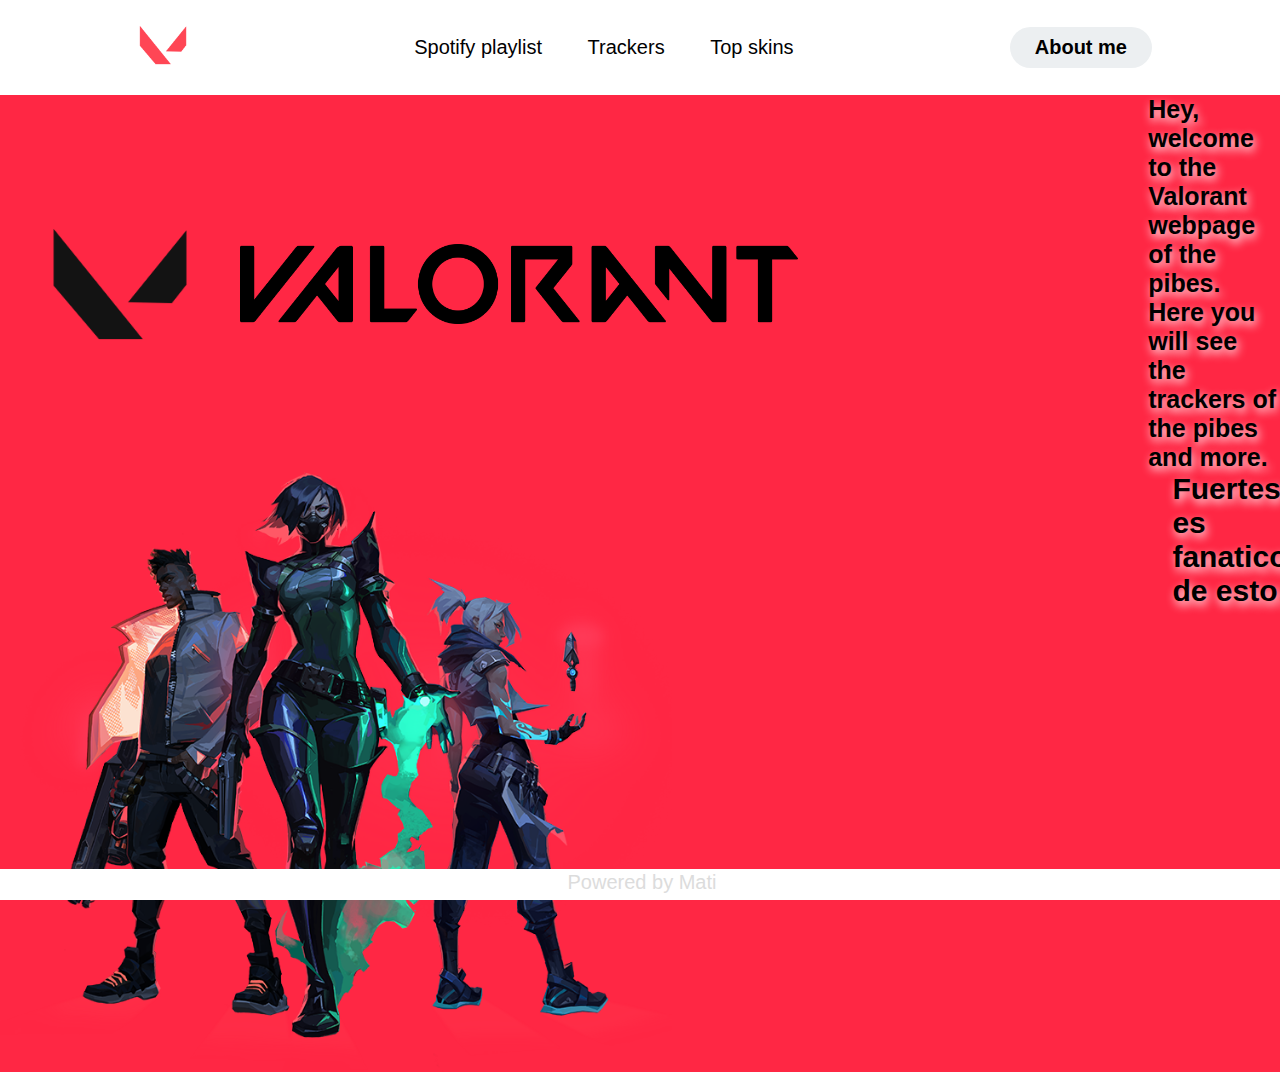
<file: Valo/test/html/index.html>
<!DOCTYPE html>
<html lang="en">
<head>
    <meta charset="UTF-8">
    <meta http-equiv="X-UA-Compatible" content="IE=edge">
    <meta name="viewport" content="width=device-width, initial-scale=1.0">
    <link rel="stylesheet" type="text/css" href="/Valo/test/css/style.css" />
    <title>El valo de los pibes</title>
</head>
<body>
    <header class="header">
        <div class="logo">
            <a target="_blank" href="https://playvalorant.com/es-mx/?gad=1&gclid=EAIaIQobChMIxMiHhvKa_wIVHivUAR3Gags0EAAYASAAEgKozPD_BwE&gclsrc=aw.ds"><img src="/Valo/test/img/valorant.png" alt="logo" /></a>
        </div>
        <nav>
            <ul class="nav-links">
                <li><a target="_blank" href="https://open.spotify.com/playlist/2jDURZupvXdZwrpCCNI8Dj">Spotify playlist</a></li>
                <li><a href="/Valo/test/html/Trackers.html">Trackers</a></li>
                <li><a href="/Valo/test/html/skins.html">Top skins</a></li>
            </ul>
        </nav>
        <a target="_blank" href="https://tracker.gg/valorant/profile/riot/Idc%20about%20u%20all%23100hs/overview" class="btn"><button>About me</button></a>
    </header>
    <div class="neon">
            <img id="logo" src="/Valo/test/img/valorant-logo-p.png" alt="logo" />
            <img src="/Valo/test/img/valorant-p.png" alt="valorant" />
            <h1>Hey, welcome to the Valorant webpage of the pibes. Here you will see the trackers of the pibes and more.</h1>
    </div>  
    
    <div class="agents">
            <img src="/Valo/test/img/agents.png" alt="agents" />
            <h2>Fuertes es fanatico de esto:</h2>
            <img id="uwu" src="/Valo/test/img/hannaowo.jpeg" alt="uwu" />
            
    </div>

    <footer class="ft">
        <a target="_blank" href="https://github.com/matiasminoo"><img class="github" src="/Valo/test/img/github.png" /></a>
        <p>Powered by Mati</p>
        <a target="_blank" href="https://www.instagram.com/_mmati.s/"><img class="github" src="/Valo/test/img/instagram.png" /></a>
    </footer>

</body>
</html>
</file>
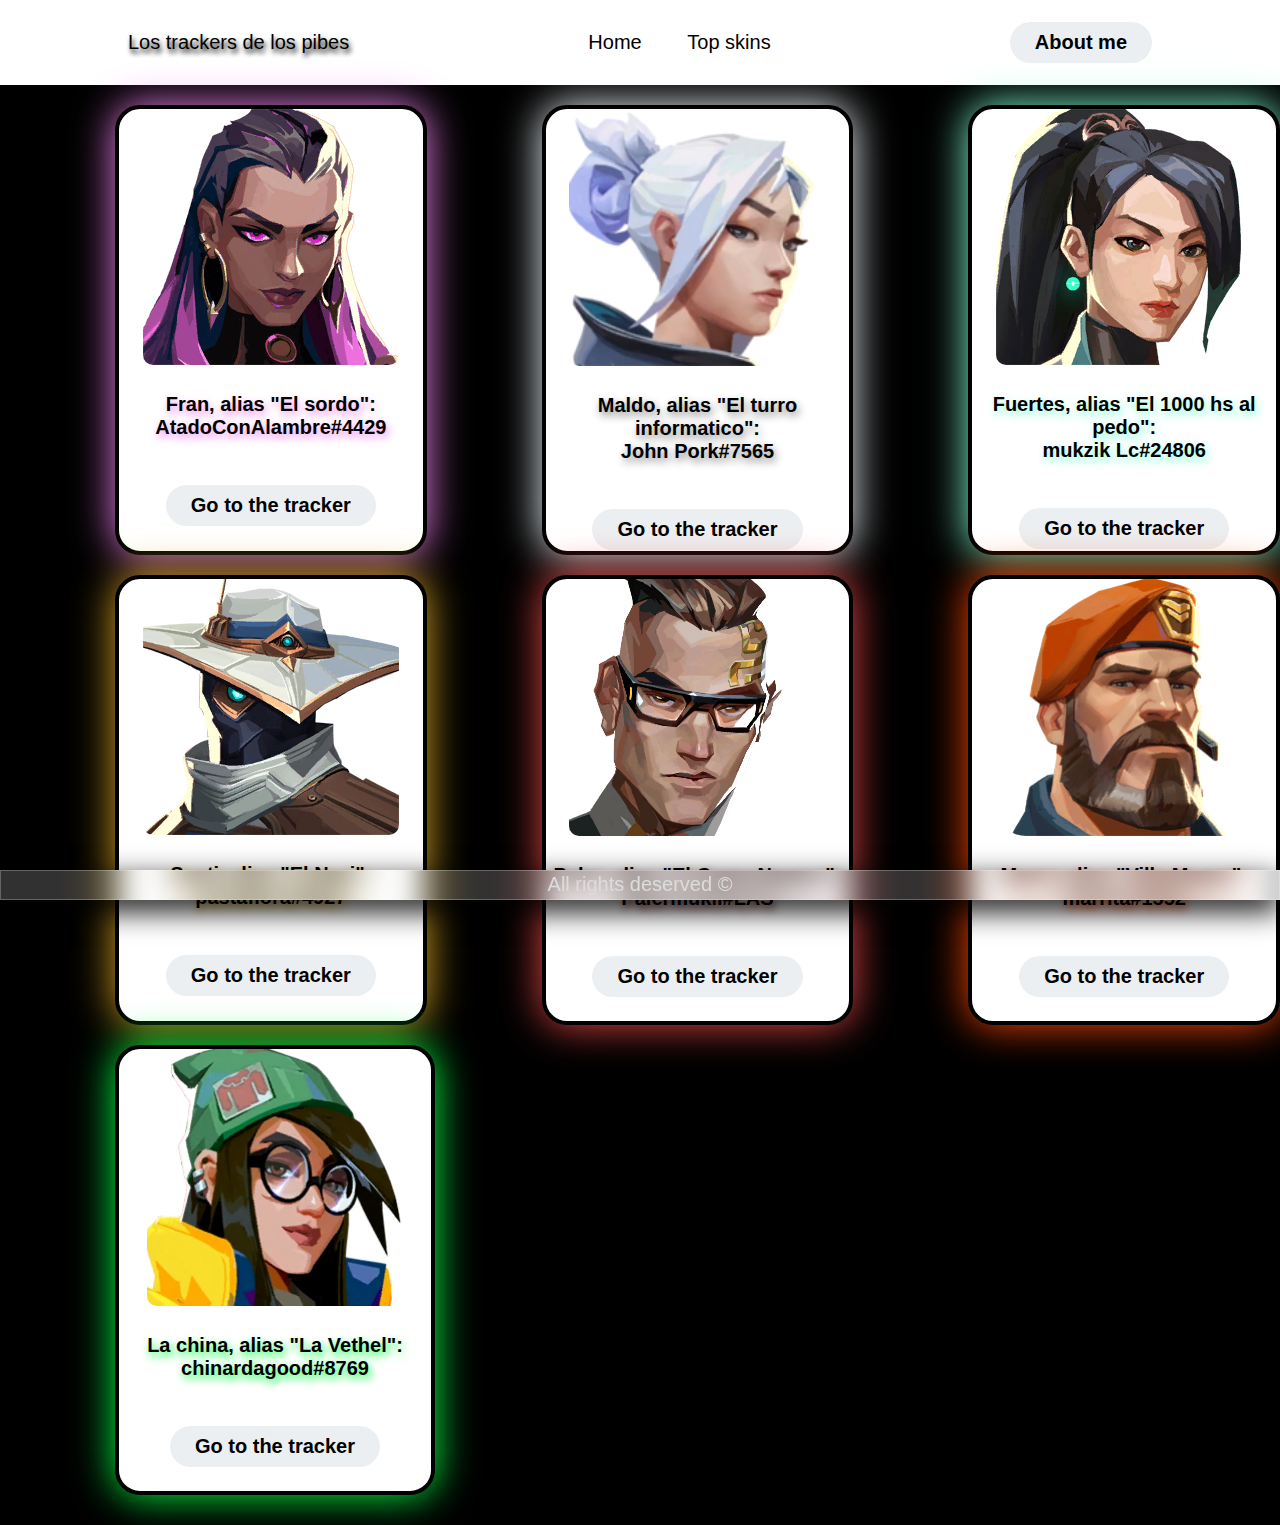
<file: Valo/test/html/Trackers.html>
<!DOCTYPE html>
<html lang="en">
<head>
    <meta charset="UTF-8">
    <meta http-equiv="X-UA-Compatible" content="IE=edge">
    <meta name="viewport" content="width=device-width, initial-scale=1.0">
    <title>Trackers de los pibes</title>
    <link rel="stylesheet" type="text/css" href="/Valo/test/css/Trackers.css" />
</head>
<body>
    <header class="header">
        <div class="idk">
            <p>Los trackers de los pibes</p>
        </div>
        <nav class="title">
            <ul class="nav-links">
                <li><a href="/Valo/test/html/index.html">Home</a></li>
                <li><a href="/Valo/test/html/skins.html">Top skins</a></li>
            </ul>
        </nav>
        <a target="_blank" href="https://tracker.gg/valorant/profile/riot/Idc%20about%20u%20all%23100hs/overview" class="btn"><button>About me</button></a>
    </header>
<div class="cards">
    <div class="fran">
        <img src="/Valo/test/img/reyna.png" class="reyna"/>
        <br></br>
        <h2>Fran, alias "El sordo":</h2>
        <h2>AtadoConAlambre#4429</h2>
        <br></br>
        <a target="_blank" href="https://tracker.gg/valorant/profile/riot/AtadoConAlambre%234429/overview" ><button>Go to the tracker</button></a>
    </div>

    <div class="maldo">
        <img src="/Valo/test/img/jett.png" class="jett" />
        <br></br>
        <h2>Maldo, alias "El turro informatico":</h2>
        <h2>John Pork#7565</h2>
        <br></br>
        <a target="_blank" href="https://tracker.gg/valorant/profile/riot/John%20Pork%237565/overview" ><button>Go to the tracker</button></a>
    </div>

    <div class="fuertes">
        <img src="/Valo/test/img/sage.png" class="sage"/>
        <br></br>
        <h2>Fuertes, alias "El 1000 hs al pedo":</h2>
        <h2>mukzik Lc#24806</h2>
        <br></br>
        <a target="_blank" href="https://tracker.gg/valorant/profile/riot/mukzik%20Lc%2324806/overview" ><button>Go to the tracker</button></a>
    </div>
</div>

<div class="cards">
    <div class="santi">
        <img src="/Valo/test/img/cypher.png" class="cypher" />
        <br></br>
        <h2>Santi, alias "El Nazi":</h2>
        <h2>pastaflora#4927</h2>
        <br></br>
        <a target="_blank" href="https://tracker.gg/valorant/profile/riot/pastaflora%234927/overview" ><button>Go to the tracker</button></a>
    </div>

    <div class="paler">
        <img src="/Valo/test/img/chamber.png" class="chamber" />
        <br></br>
        <h2>Paler, alias "El Come Negras":</h2>
        <h2>Palermukii#LAS</h2>
        <br></br>
        <a target="_blank" href="https://tracker.gg/valorant/profile/riot/Palermukii%23LAS/overview" ><button>Go to the tracker</button></a>
    </div>

    <div class="marra">
        <img src="/Valo/test/img/brim.png" class="brim" />
        <br></br>
        <h2>Marra, alias "Villa Mugre":</h2>
        <h2>marrita#1552</h2>
        <br></br>
        <a target="_blank" href="https://tracker.gg/valorant/profile/riot/marrita%231552/overview" ><button>Go to the tracker</button></a>
    </div>
</div>

<div class="cards">
    <div class="china">
        <img src="/Valo/test/img/kj.png" class="kj" />
        <br></br>
        <h2>La china, alias "La Vethel":</h2>
        <h2>chinardagood#8769</h2>
        <br></br>
        <a target="_blank" href="https://tracker.gg/valorant/profile/riot/chinardagood%238769/overview" ><button>Go to the tracker</button></a>
    </div>
</div>

    <footer class="ft" id="ft">
        <a target="_blank" href="https://github.com/matiasminoo"><img class="github" src="/Valo/test/img/github.png" /></a>
        <p>All rights deserved ©</p>
        <a target="_blank" href="https://www.instagram.com/_mmati.s/"><img class="github" src="/Valo/test/img/instagram.png" /></a>
    </footer>
</body>
</html>
</file>
<file: Valo/test/css/style.css>
* {
    margin:0;
    padding: 0;
    font-size: 20px;
}

body {
    background-color: #ff0022d8;
    font-family: 'Gill Sans', 'Gill Sans MT', Calibri, 'Trebuchet MS', sans-serif;
    box-sizing: border-box;
}

.header {
    background-color: white ;
    display: flex;
    justify-content: space-between;
    align-items: center;
    height: 85px;
    padding: 5px 10%;
}

.header .logo img{
    height: 70px;
    width: auto;
    transition: all 0.3s;
}

.header .logo img:hover {
    transform: scale(1.3);
    cursor: pointer;
}

.header .nav-links {
    list-style: none;
}

.header .nav-links li {
    display: inline-block;
    padding: 0px 20px;
    transition: all 0.3s;
}

.header .nav-links li:hover {
    transform: scale(1.1);
}

.header .nav-links a{
    font-size: 700;
    color: #010102;
    text-decoration: none;
}

.header .nav-links li a:hover {
    color: #ff0000d8;
}

.header .btn button {
    font-weight: 700;
    color: black;
    background-color: #eceff1;
    padding: 9px 25px;
    border: none;
    border-radius: 50px;
    /* margin-left: -230px; */
    transition: all 0.3s;
}

.header .btn button:hover {
    background-color: aliceblue;
    color: #ff0000d8;
    transform: scale(1.1);
    cursor: pointer;
}

.neon {
    display: flex;
    align-items: center;
}

.neon h1 {
    text-shadow: 2px 4px 10px white;
    margin-left: 350px;
    font-size: 25px;
}

#logo {
    height: 200px;
}

.neon img {
    height: 80px;
    margin-left: 20px;
}

.agents {
    display: flex;
}

.agents h1 {
    text-shadow: 2px 4px 10px skyblue;
    margin-left: 350px;
    font-size: 25px;
}

.agents h2 {
    font-size: 30px;
    text-shadow: 2px 4px 10px white;
    margin-left: 500px;
}

#uwu {
    height: 400px;
    /* margin-left: 500px; */
    border-radius: 500px;
    border: 2px solid white;
}

.agents img {
    height: 600px;
}

.ft {
    display: flex;
    position: fixed;
    bottom: 0px;
    padding: 2px;
    background-color: white;
    width: 100%;
    height: 3%;
    text-align: center;
    justify-content: space-between;
    z-index: 1;
}

.ft p {
    color: gainsboro;
    justify-content: center;
}


.github {
    margin: 0px -220px 0px; 
    position: relative;
    width: 40%;
    height: 100%;
    text-align: center;
    justify-content: center;
    transition: all 0.3s;
}

.github:hover {
    transform: scale(1.2);

}
</file>
<file: Valo/test/css/Trackers.css>
*{
    margin: 0;
    padding: 0;
    box-sizing: border-box;
    font-size: 20px;
    font-family: 'Gill Sans', 'Gill Sans MT', Calibri, 'Trebuchet MS', sans-serif;
}

body {
    /* background-color: #ff0022d8; */
    background-color: #000;
    font-size: 20px;
    font-family: 'Gill Sans', 'Gill Sans MT', Calibri, 'Trebuchet MS', sans-serif;
}

.header {
    background-color: white ;
    display: flex;
    justify-content: space-between;
    align-items: center;
    height: 85px;
    padding: 5px 10%;
}

.idk {
    text-shadow: 2px 4px 5px #000;
}

.header .nav-links {
    list-style: none;
}

.header .nav-links li {
    display: inline-block;
    padding: 0px 20px;
    transition: all 0.3s;
}

.header .nav-links li:hover {
    transform: scale(1.1);
}

.header .nav-links a{
    font-size: 700;
    color: #010102;
    text-decoration: none;
}

.header .nav-links li a:hover {
    color: #000;
}

.header a button {
    font-weight: 700;
    color: black;
    background-color: #eceff1;
    padding: 9px 25px;
    border: none;
    border-radius: 50px;
    transition: all 0.3s;
}

.header a button:hover {
    background-color: aliceblue;
    /* color: #ff0000d8; */
    transform: scale(1.1);
    cursor: pointer;
}

.cards {
    display: flex;
}

.fran {
    position: relative;
    background-color: white;
    border: 4px solid black;
    border-radius: 25px;
    text-align: center;
    justify-content: center;
    margin-top: 20px;
    height: 450px;
    width: 25%;
    text-shadow: 2px 4px 8px violet;
    margin-left: 115px;
    box-shadow: 0px 0px 40px violet;
}

.fran:hover {
    box-shadow: 0px 0px 100px violet;
}

.cards .fran a button{
    font-weight: 700;
    color: black;
    background-color: #eceff1;
    padding: 9px 25px;
    border: none;
    border-radius: 50px;
    transition: all 0.3s;
}

.cards .fran a button:hover {
    background-color: aliceblue;
    color: violet;
    transform: scale(1.1);
    cursor: pointer;
}

.reyna {
    transition: all 0.3s;
    border-radius: 10px; 
}

.reyna:hover {
    transform: scale(1.1);

}

.maldo {
    position: relative;
    background-color: white;
    border: 4px solid black;
    border-radius: 25px;
    text-align: center;
    justify-content: center;
    margin-top: 20px;
    height: 450px;
    width: 25%;
    text-shadow: 2px 4px 8px gray;
    margin-left: 115px;
    box-shadow: 0px 0px 40px aliceblue;
}

.maldo:hover {
    box-shadow: 0px 0px 100px aliceblue;
}

.cards .maldo a button{
    font-weight: 700;
    color: black;
    background-color: #eceff1;
    padding: 9px 25px;
    border: none;
    border-radius: 50px;
    transition: all 0.3s;
}

.cards .maldo a button:hover {
    background-color: aliceblue;
    color: gray;
    transform: scale(1.1);
    cursor: pointer;
}

.jett {
    height: 257px;
    transition: all 0.3s;
    border-radius: 10px; 
}

.jett:hover {
    transform: scale(1.1);
}

.fuertes {
    position: relative;
    background-color: white;
    border: 4px solid black;
    border-radius: 25px;
    text-align: center;
    justify-content: center;
    margin-top: 20px;
    height: 450px;
    width: 25%;
    text-shadow: 2px 4px 8px aquamarine;
    margin-left: 115px;
    box-shadow: 0px 0px 40px aquamarine;
}

.fuertes:hover {
    box-shadow: 0px 0px 100px rgb(0, 255, 179);
}

.cards .fuertes a button{
    font-weight: 700;
    color: black;
    background-color: #eceff1;
    padding: 9px 25px;
    border: none;
    border-radius: 50px;
    transition: all 0.3s;
}

.cards .fuertes a button:hover {
    background-color: aliceblue;
    color: aquamarine;
    transform: scale(1.1);
    cursor: pointer;
}

.sage {
    transition: all 0.3s;
    border-radius: 10px; 
}

.sage:hover {
    transform: scale(1.1);
}

.santi {
    position: relative;
    background-color: white;
    border: 4px solid black;
    border-radius: 25px;
    text-align: center;
    justify-content: center;
    margin-top: 20px;
    height: 450px;
    width: 25%;
    text-shadow: 2px 4px 8px goldenrod;
    margin-left: 115px;
    box-shadow: 0px 0px 40px goldenrod;
}

.santi:hover {
    box-shadow: 0px 0px 100px goldenrod;
}

.cards .santi a button{
    font-weight: 700;
    color: black;
    background-color: #eceff1;
    padding: 9px 25px;
    border: none;
    border-radius: 50px;
    transition: all 0.3s;
}

.cards .santi a button:hover {
    background-color: aliceblue;
    color: goldenrod;
    transform: scale(1.1);
    cursor: pointer;
}

.cypher {
    transition: all 0.3s;
    border-radius: 10px; 
}

.cypher:hover {
    transform: scale(1.1);
}

.marra {
    position: relative;
    background-color: white;
    border: 4px solid black;
    border-radius: 25px;
    text-align: center;
    justify-content: center;
    margin-top: 20px;
    height: 450px;
    width: 25%;
    text-shadow: 2px 4px 8px orangered;
    margin-left: 115px;
    box-shadow: 0px 0px 40px orangered;
}

.marra:hover {
    box-shadow: 0px 0px 100px orangered;
}

.cards .marra a button{
    font-weight: 700;
    color: black;
    background-color: #eceff1;
    padding: 9px 25px;
    border: none;
    border-radius: 50px;
    transition: all 0.3s;
}

.cards .marra a button:hover {
    background-color: aliceblue;
    color: orangered;
    transform: scale(1.1);
    cursor: pointer;
}

.brim {
    height: 257px;
    transition: all 0.3s;
    border-radius: 30px;
}

.brim:hover {
    transform: scale(1.1);
}


.paler {
    position: relative;
    background-color: white;
    border: 4px solid black;
    border-radius: 25px;
    text-align: center;
    justify-content: center;
    margin-top: 20px;
    height: 450px;
    width: 25%;
    text-shadow: 2px 4px 8px rgb(117, 34, 34);
    margin-left: 115px;
    box-shadow: 0px 0px 40px rgb(231, 70, 70);
}

.paler:hover {
    box-shadow: 0px 0px 100px rgb(117, 34, 34);
}

.cards .paler a button{
    font-weight: 700;
    color: black;
    background-color: #eceff1;
    padding: 9px 25px;
    border: none;
    border-radius: 50px;
    transition: all 0.3s;
}

.cards .paler a button:hover {
    background-color: aliceblue;
    color: rgb(117, 34, 34);
    transform: scale(1.1);
    cursor: pointer;
}

.chamber {
    height: 257px;
    transition: all 0.3s;
    border-radius: 10px; 
}

.chamber:hover {
    transform: scale(1.1);
}

.china {
    position: relative;
    background-color: white;
    border: 4px solid black;
    border-radius: 25px;
    text-align: center;
    justify-content: center;
    margin-top: 20px;
    height: 450px;
    width: 25%;
    text-shadow: 2px 4px 8px rgb(0, 255, 64);
    margin-left: 115px;
    box-shadow: 0px 0px 40px rgb(0, 255, 64);
}

.china:hover {
    box-shadow: 0px 0px 100px rgb(0, 255, 64);
}

.cards .china a button{
    font-weight: 700;
    color: black;
    background-color: #eceff1;
    padding: 9px 25px;
    border: none;
    border-radius: 50px;
    transition: all 0.3s;
}

.cards .china a button:hover {
    background-color: aliceblue;
    color: rgb(0, 255, 64);
    transform: scale(1.1);
    cursor: pointer;
}

.kj {
    height: 257px;
    transition: all 0.3s;
    border-radius: 10px;
}

.kj:hover {
    transform: scale(1.1);
}

#ft {
    -webkit-backdrop-filter: blur(15px);
    backdrop-filter:blur(15px);
    background-color: rgba(243, 243, 243, 0.2);
}

.ft {
    display: flex;
    position:sticky;
    bottom: 0px;
    padding: 2px;
    background-color: white;
    width: 100%;
    height: 30px;
    text-align: center;
    justify-content: space-between;
    z-index: 1;
    box-shadow: 0px 10px 30px #000;
    border: 1px solid #ffffff40;
}

.ft p {
    color: gainsboro;
    justify-content: center;
}

.github {
    margin: 0px -220px 0px; 
    position: relative;
    width: 40%;
    height: 100%;
    text-align: center;
    justify-content: center;
    transition: all 0.3s;
}

.github:hover {
    transform: scale(1.2);
}
</file>
